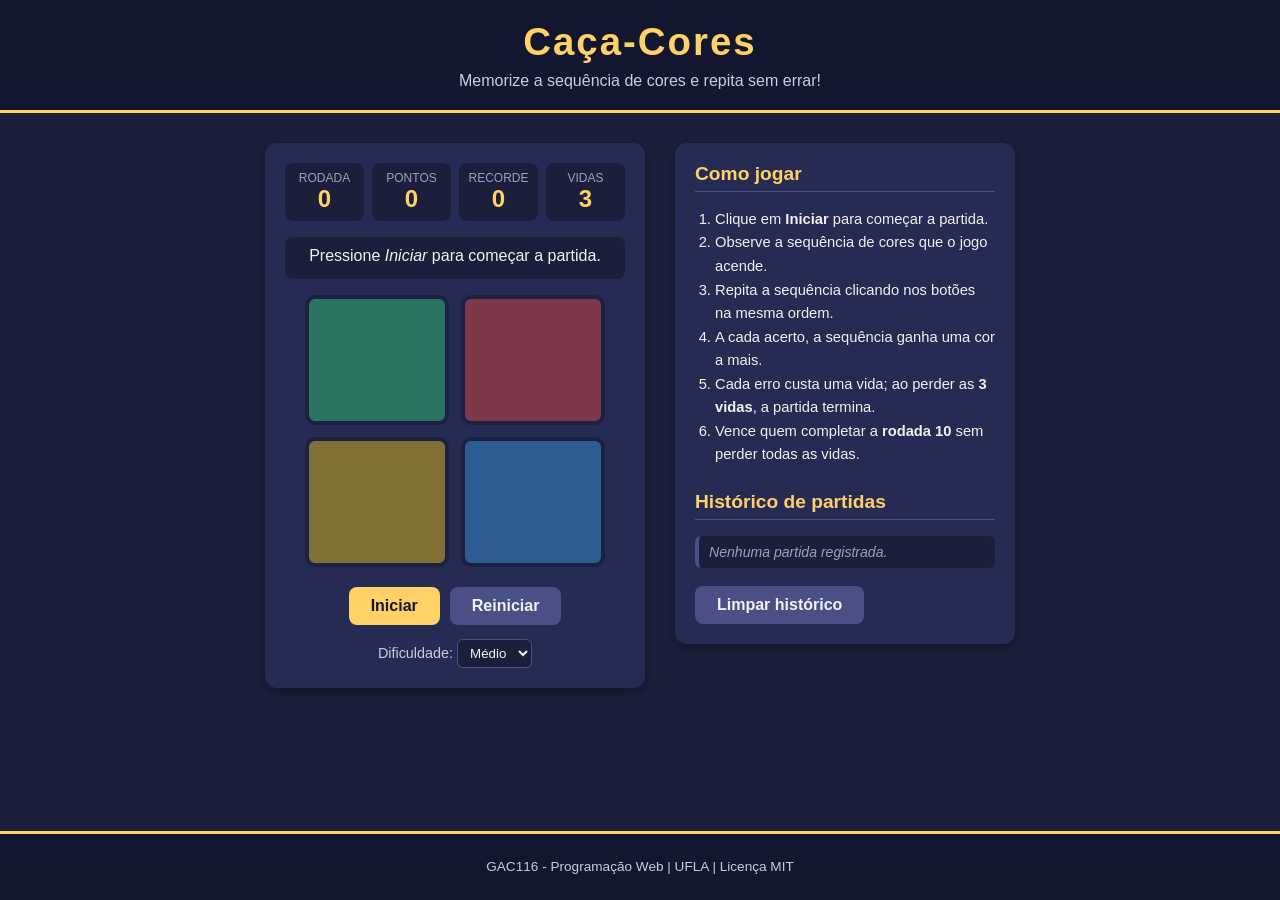
<file: index.html>
<!DOCTYPE html>
<html lang="pt-br">

<head>
    <meta charset="UTF-8">
    <meta http-equiv="refresh" content="0; url=./code/index.html">
    <title>Caça-Cores</title>
</head>

<body>
    <p>Redirecionando para o jogo... <a href="./code/index.html">Clique aqui</a> caso não seja redirecionado.</p>
</body>

</html>
</file>
<file: code/styles.css>
/* Caça-Cores - folha de estilos */

* {
    box-sizing: border-box;
}

body {
    margin: 0;
    padding: 0;
    font-family: Arial, Helvetica, sans-serif;
    background-color: #1B1F3B;
    color: #F2F2F2;
    display: flex;
    flex-direction: column;
    min-height: 100vh;
}

/* Cabeçalho e rodapé */

header {
    background-color: #12162E;
    text-align: center;
    padding: 20px 10px;
    border-bottom: 3px solid #FFD166;
}

header h1 {
    margin: 0;
    font-size: 2.4em;
    letter-spacing: 2px;
    color: #FFD166;
}

header p {
    margin: 8px 0 0;
    color: #C9CCE0;
}

footer {
    margin-top: auto;
    background-color: #12162E;
    text-align: center;
    padding: 12px;
    font-size: 0.85em;
    color: #C9CCE0;
    border-top: 3px solid #FFD166;
}

/* Layout principal */

main {
    display: flex;
    flex-wrap: wrap;
    justify-content: center;
    align-items: flex-start;
    gap: 30px;
    padding: 30px 20px;
}

.painel,
.lateral {
    background-color: #262B54;
    border-radius: 12px;
    padding: 20px;
    box-shadow: 0 4px 12px rgba(0, 0, 0, 0.35);
}

.painel {
    width: 380px;
    text-align: center;
}

.lateral {
    width: 340px;
}

/* Placar */

.placar {
    display: flex;
    justify-content: space-between;
    gap: 8px;
    margin-bottom: 16px;
}

.placar-item {
    flex: 1;
    background-color: #1B1F3B;
    border-radius: 8px;
    padding: 8px 4px;
}

.placar-rotulo {
    display: block;
    font-size: 0.75em;
    text-transform: uppercase;
    color: #9AA0C4;
}

.placar-item strong {
    font-size: 1.5em;
    color: #FFD166;
}

/* Mensagens */

.mensagem {
    min-height: 42px;
    margin: 0 0 16px;
    padding: 10px;
    border-radius: 8px;
    background-color: #1B1F3B;
    font-size: 1em;
}

.mensagem.acerto {
    color: #6BE58A;
}

.mensagem.erro {
    color: #FF6B6B;
}

.mensagem.vitoria {
    color: #FFD166;
    font-weight: bold;
}

/* Tabuleiro de cores */

.tabuleiro {
    display: grid;
    grid-template-columns: repeat(2, 1fr);
    gap: 12px;
    margin: 0 auto 20px;
    width: 300px;
}

.cor {
    height: 130px;
    border: 4px solid #12162E;
    border-radius: 10px;
    cursor: pointer;
    opacity: 0.45;
    transition: opacity 0.2s ease, transform 0.2s ease;
}

.cor:disabled {
    cursor: not-allowed;
}

.cor:not(:disabled):hover {
    opacity: 0.75;
}

.cor.aceso {
    opacity: 1;
    transform: scale(1.06);
    box-shadow: 0 0 22px currentColor;
}

#cor-0 {
    background-color: #2ECC71;
    color: #2ECC71;
}

#cor-1 {
    background-color: #E74C3C;
    color: #E74C3C;
}

#cor-2 {
    background-color: #F1C40F;
    color: #F1C40F;
}

#cor-3 {
    background-color: #3498DB;
    color: #3498DB;
}

/* Botões e controles */

.controles {
    display: flex;
    justify-content: center;
    gap: 10px;
    margin-bottom: 14px;
}

.botao {
    background-color: #FFD166;
    color: #12162E;
    border: none;
    border-radius: 8px;
    padding: 10px 22px;
    font-size: 1em;
    font-weight: bold;
    cursor: pointer;
    transition: background-color 0.2s ease;
}

.botao:hover:not(:disabled) {
    background-color: #FFE099;
}

.botao:disabled {
    opacity: 0.45;
    cursor: not-allowed;
}

.botao-secundario {
    background-color: #4A5085;
    color: #F2F2F2;
}

.botao-secundario:hover:not(:disabled) {
    background-color: #5D64A3;
}

.dificuldade {
    font-size: 0.9em;
    color: #C9CCE0;
}

.dificuldade select {
    background-color: #1B1F3B;
    color: #F2F2F2;
    border: 1px solid #4A5085;
    border-radius: 6px;
    padding: 5px 8px;
}

/* Regras e histórico */

.lateral h2 {
    color: #FFD166;
    font-size: 1.2em;
    margin-top: 0;
    border-bottom: 1px solid #4A5085;
    padding-bottom: 6px;
}

.regras ol {
    padding-left: 20px;
    line-height: 1.6;
    font-size: 0.92em;
}

.historico {
    margin-top: 24px;
}

.historico ul {
    list-style: none;
    padding: 0;
    margin: 0 0 12px;
    max-height: 190px;
    overflow-y: auto;
}

.historico li {
    background-color: #1B1F3B;
    border-left: 4px solid #4A5085;
    border-radius: 6px;
    padding: 8px 10px;
    margin-bottom: 6px;
    font-size: 0.88em;
}

.historico li.venceu {
    border-left-color: #6BE58A;
}

.historico li.perdeu {
    border-left-color: #FF6B6B;
}

.historico li.vazio {
    border-left-color: #4A5085;
    color: #9AA0C4;
    font-style: italic;
}

/* Responsividade */

@media (max-width: 800px) {

    .painel,
    .lateral {
        width: 100%;
        max-width: 380px;
    }

    .tabuleiro {
        width: 100%;
    }

    .cor {
        height: 110px;
    }
}
</file>
